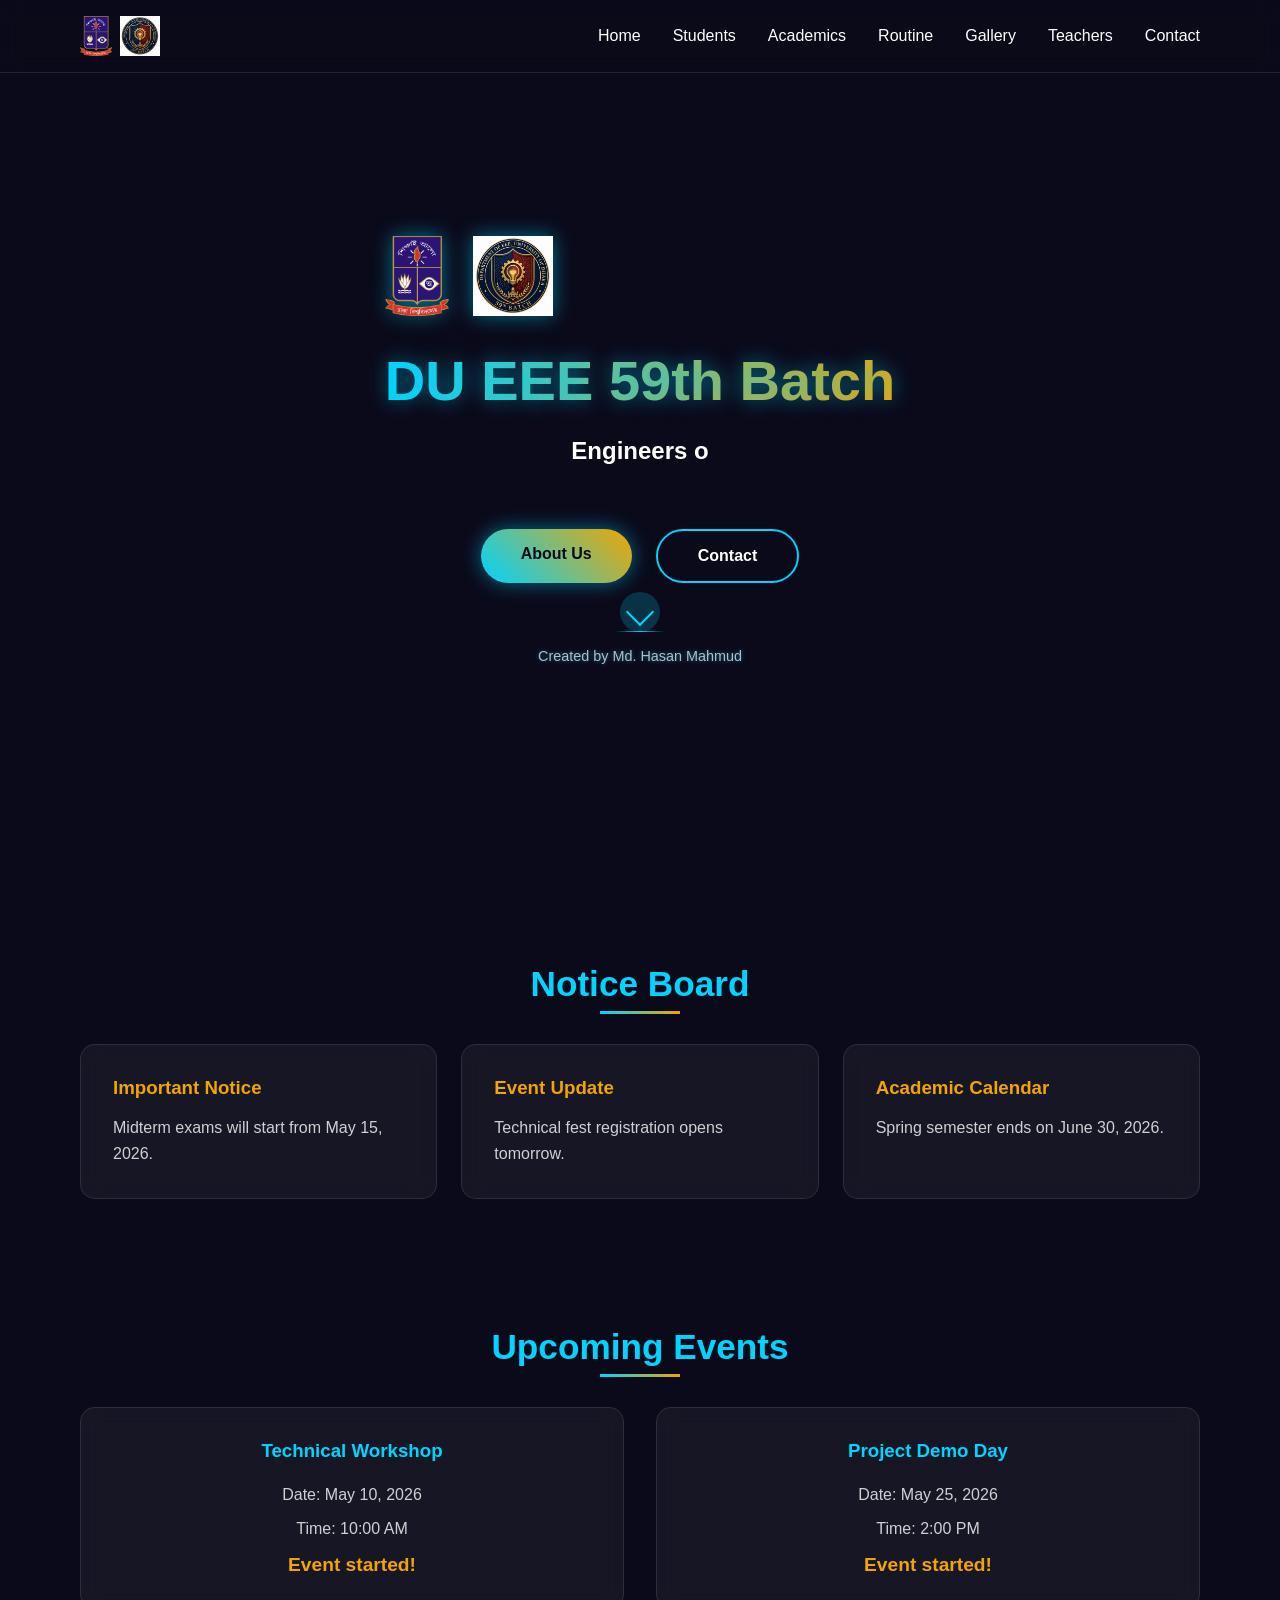
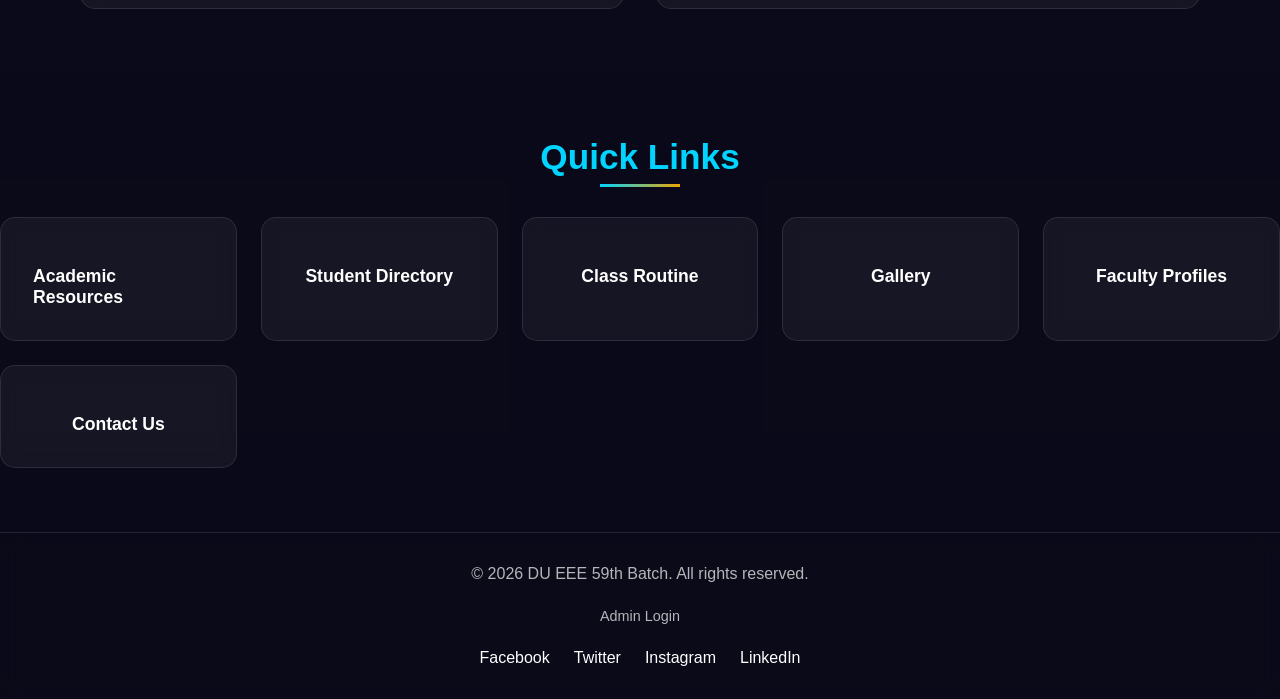
<file: index.html>
<!DOCTYPE html>
<html lang="en">
<head>
    <meta charset="UTF-8">
    <meta name="viewport" content="width=device-width, initial-scale=1.0">
    <title>DU EEE 59th Batch</title>
    <link rel="stylesheet" href="assets/css/style.css?v=2">
</head>
<body>
    <!-- Particle Canvas -->
    <canvas id="particles-canvas"></canvas>

    <!-- Navbar -->
    <nav class="navbar">
        <div class="container">
            <div class="logo">
                <img src="assets/images/du-logo.png" alt="Dhaka University Logo">
                <img src="assets/images/eee-logo.png" alt="EEE Department Logo">
            </div>
            <ul class="nav-links">
                <li><a href="index.html">Home</a></li>
                <li><a href="students.html">Students</a></li>
                <li><a href="academics.html">Academics</a></li>
                <li><a href="routine.html">Routine</a></li>
                <li><a href="gallery.html">Gallery</a></li>
                <li><a href="teachers.html">Teachers</a></li>
                <li><a href="contact.html">Contact</a></li>
            </ul>
        </div>
    </nav>

    <!-- Hero Section -->
    <section class="hero">
        <div class="hero-content">
            <div class="logos">
                <img src="assets/images/du-logo.png" alt="Dhaka University Logo">
                <img src="assets/images/eee-logo.png" alt="EEE Department Logo">
            </div>
            <h1>DU EEE 59th Batch</h1>
            <div class="typewriter">
                <span id="typewriter-text"></span>
            </div>
            <div class="cta-buttons">
                <a href="#about" class="btn btn-primary">About Us</a>
                <a href="#contact" class="btn btn-secondary">Contact</a>
            </div>
            <div class="credit-line">
                <div class="divider"></div>
                <p>Created by Md. Hasan Mahmud</p>
            </div>
            <div class="scroll-down">
                <a href="#notice-board"><span></span></a>
            </div>
        </div>
    </section>

    <!-- Notice Board -->
    <section id="notice-board" class="notice-board">
        <div class="container">
            <h2>Notice Board</h2>
            <div class="cards">
                <div class="card">
                    <h3>Important Notice</h3>
                    <p>Midterm exams will start from May 15, 2026.</p>
                </div>
                <div class="card">
                    <h3>Event Update</h3>
                    <p>Technical fest registration opens tomorrow.</p>
                </div>
                <div class="card">
                    <h3>Academic Calendar</h3>
                    <p>Spring semester ends on June 30, 2026.</p>
                </div>
            </div>
        </div>
    </section>

    <!-- Upcoming Events -->
    <section id="upcoming-events" class="upcoming-events">
        <div class="container">
            <h2>Upcoming Events</h2>
            <div class="events">
                <div class="event-card">
                    <h3>Technical Workshop</h3>
                    <p>Date: May 10, 2026</p>
                    <p>Time: 10:00 AM</p>
                    <div class="countdown" data-target-date="2026-05-10T10:00:00">
                        <span class="days">00</span>d
                        <span class="hours">00</span>h
                        <span class="minutes">00</span>m
                        <span class="seconds">00</span>s
                    </div>
                </div>
                <div class="event-card">
                    <h3>Project Demo Day</h3>
                    <p>Date: May 25, 2026</p>
                    <p>Time: 2:00 PM</p>
                    <div class="countdown" data-target-date="2026-05-25T14:00:00">
                        <span class="days">00</span>d
                        <span class="hours">00</span>h
                        <span class="minutes">00</span>m
                        <span class="seconds">00</span>s
                    </div>
                </div>
            </div>
        </div>
    </section>

    <!-- Quick Links -->
    <section id="quick-links" class="quick-links">
        <div = "container">
            <h2>Quick Links</h2>
            <div class="links">
                <a href="#" class="link">
                    <i class="fas fa-book"></i>
                    <span>Academic Resources</span>
                </a>
                <a href="#" class="link">
                    <i class="fas fa-users"></i>
                    <span>Student Directory</span>
                </a>
                <a href="#" class="link">
                    <i class="fas fa-calendar-alt"></i>
                    <span>Class Routine</span>
                </a>
                <a href="#" class="link">
                    <i class="fas fa-image"></i>
                    <span>Gallery</span>
                </a>
                <a href="#" class="link">
                    <i class="fas fa-chalkboard-teacher"></i>
                    <span>Faculty Profiles</span>
                </a>
                <a href="#" class="link">
                    <i class="fas fa-envelope"></i>
                    <span>Contact Us</span>
                </a>
            </div>
        </div>
    </section>

    <!-- Footer -->
    <footer class="footer">
        <div class="container">
            <p>&copy; 2026 DU EEE 59th Batch. All rights reserved.</p>
            <p><a href="admin/login.html" style="font-size: 0.9rem; color: rgba(255,255,255,0.7); text-decoration: none;">Admin Login</a></p>
            <div class="social-links">
                <a href="#">Facebook</a>
                <a href="#">Twitter</a>
                <a href="#">Instagram</a>
                <a href="#">LinkedIn</a>
            </div>
        </div>
    </footer>

    <script src="assets/js/particles.js?v=2"></script>
    <script src="assets/js/main.js?v=2"></script>
</body>
</html>
</file>
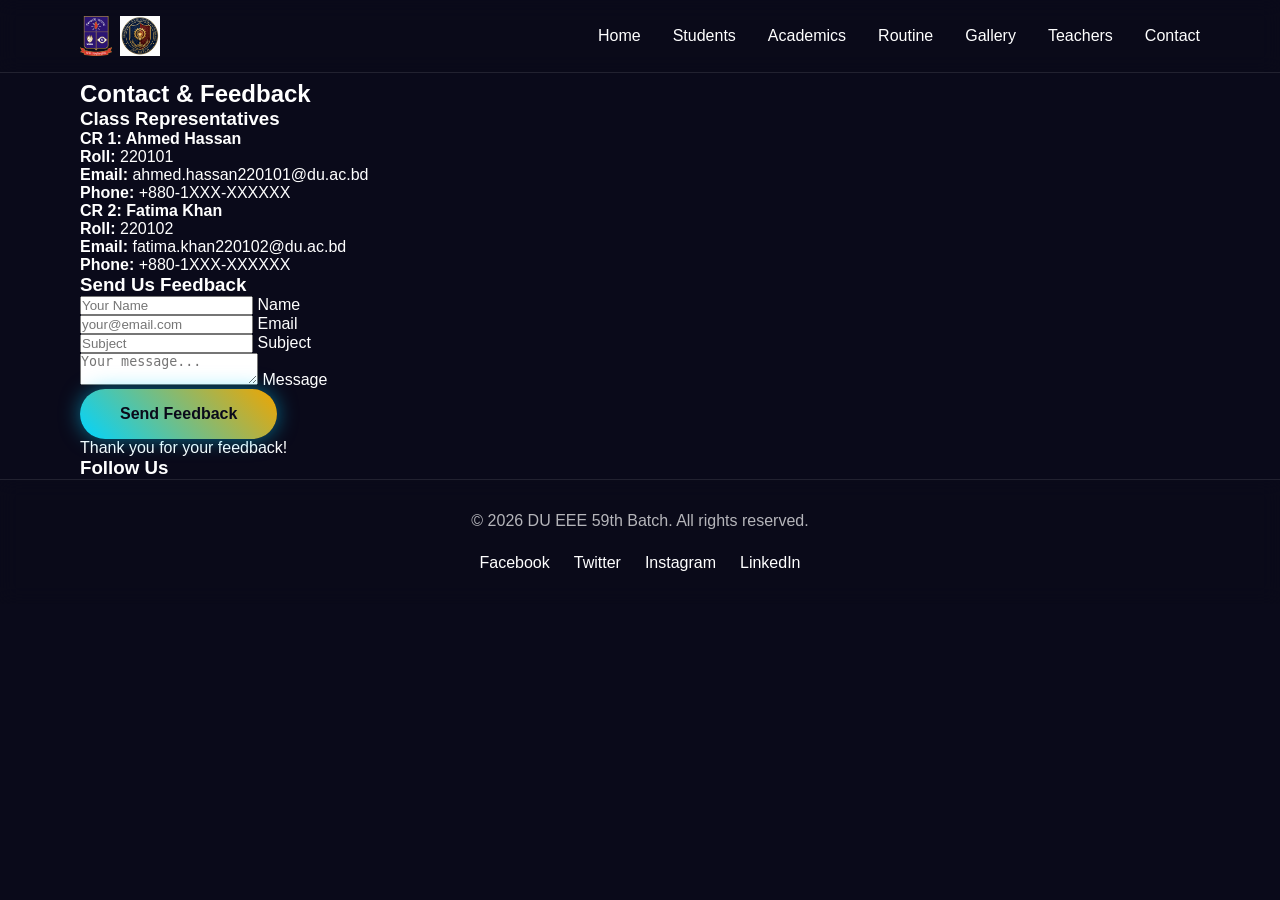
<file: contact.html>
<!DOCTYPE html>
<html lang="en">
<head>
    <meta charset="UTF-8">
    <meta name="viewport" content="width=device-width, initial-scale=1.0">
    <title>Contact & Feedback - DU EEE 59th Batch</title>
    <link rel="stylesheet" href="assets/css/style.css">
</head>
<body>
    <!-- Particle Canvas -->
    <canvas id="particles-canvas"></canvas>

    <!-- Navbar -->
    <nav class="navbar">
        <div class="container">
            <div class="logo">
                <img src="assets/images/du-logo.png" alt="Dhaka University Logo">
                <img src="assets/images/eee-logo.png" alt="EEE Department Logo">
            </div>
            <ul class="nav-links">
                <li><a href="index.html">Home</a></li>
                <li><a href="students.html">Students</a></li>
                <li><a href="academics.html">Academics</a></li>
                <li><a href="routine.html">Routine</a></li>
                <li><a href="gallery.html">Gallery</a></li>
                <li><a href="teachers.html">Teachers</a></li>
                <li><a href="contact.html" class="active">Contact</a></li>
            </ul>
        </div>
    </nav>

    <!-- Contact & Feedback -->
    <section class="contact-feedback page-main">
        <div class="container">
            <h2>Contact & Feedback</h2>
            <div class="contact-grid">
                <!-- CR Contact Cards -->
                <div class="cr-contacts">
                    <h3>Class Representatives</h3>
                    <div class="cr-cards">
                        <div class="cr-card">
                            <h4>CR 1: Ahmed Hassan</h4>
                            <p><strong>Roll:</strong> 220101</p>
                            <p><strong>Email:</strong> ahmed.hassan220101@du.ac.bd</p>
                            <p><strong>Phone:</strong> +880-1XXX-XXXXXX</p>
                        </div>
                        <div class="cr-card">
                            <h4>CR 2: Fatima Khan</h4>
                            <p><strong>Roll:</strong> 220102</p>
                            <p><strong>Email:</strong> fatima.khan220102@du.ac.bd</p>
                            <p><strong>Phone:</strong> +880-1XXX-XXXXXX</p>
                        </div>
                    </div>
                </div>

                <!-- Feedback Form -->
                <div class="feedback-form">
                    <h3>Send Us Feedback</h3>
                    <form id="feedback-form">
                        <div class="form-group">
                            <input type="text" id="name" placeholder="Your Name" required>
                            <label for="name">Name</label>
                        </div>
                        <div class="form-group">
                            <input type="email" id="email" placeholder="your@email.com" required>
                            <label for="email">Email</label>
                        </div>
                        <div class="form-group">
                            <input type="text" id="subject" placeholder="Subject">
                            <label for="subject">Subject</label>
                        </div>
                        <div class="form-group">
                            <textarea id="message" placeholder="Your message..." required></textarea>
                            <label for="message">Message</label>
                        </div>
                        <button type="submit" class="btn btn-primary">Send Feedback</button>
                    </form>
                    <div id="form-success" class="form-success">
                        <p>Thank you for your feedback!</p>
                    </div>
                </div>
            </div>
        </div>
    </section>

    <!-- Social Media Links -->
    <section class="social-media">
        <div class="container">
            <h3>Follow Us</h3>
            <div class="social-links">
                <a href="#" class="social-icon"><i class="fab fa-facebook-f"></i></a>
                <a href="#" class="social-icon"><i class="fab fa-twitter"></i></a>
                <a href="#" class="social-icon"><i class="fab fa-instagram"></i></a>
                <a href="#" class="social-icon"><i class="fab fa-linkedin-in"></i></a>
                <a href="#" class="social-icon"><i class="fab fa-youtube"></i></a>
            </div>
        </div>
    </section>

    <!-- Footer -->
    <footer class="footer">
        <div class="container">
            <p>&copy; 2026 DU EEE 59th Batch. All rights reserved.</p>
            <div class="social-links">
                <a href="#">Facebook</a>
                <a href="#">Twitter</a>
                <a href="#">Instagram</a>
                <a href="#">LinkedIn</a>
            </div>
        </div>
    </footer>

    <script src="assets/js/particles.js"></script>
    <script src="assets/js/main.js"></script>
    <script>
        // Contact Specific JS for Form Submission
        document.addEventListener('DOMContentLoaded', () => {
            const form = document.getElementById('feedback-form');
            const successMessage = document.getElementById('form-success');

            form.addEventListener('submit', (e) => {
                e.preventDefault();
                // Simulate form submission
                successMessage.style.display = 'block';
                form.reset();
                // Hide success message after 3 seconds
                setTimeout(() => {
                    successMessage.style.display = 'none';
                }, 3000);
            });
        });
    </script>
</body>
</html>
</file>
<file: assets/css/style.css>
/* Reset and Base Styles */
* {
    margin: 0;
    padding: 0;
    box-sizing: border-box;
}

body {
    font-family: 'Segoe UI', Tahoma, Geneva, Verdana, sans-serif;
    background-color: #0a0a1a;
    color: #fff;
    overflow-x: hidden;
}

.container {
    width: 90%;
    max-width: 1200px;
    margin: 0 auto;
    padding: 0 1rem;
}

/* Navbar */
.navbar {
    position: fixed;
    top: 0;
    left: 0;
    width: 100%;
    padding: 1rem 0;
    background: rgba(10, 10, 26, 0.8);
    backdrop-filter: blur(10px);
    border-bottom: 1px solid rgba(255, 255, 255, 0.1);
    z-index: 1000;
    transition: all 0.3s ease;
}

.navbar.scrolled {
    background: rgba(10, 10, 26, 0.95);
    box-shadow: 0 4px 6px rgba(0, 0, 0, 0.1);
}

.navbar .container {
    display: flex;
    justify-content: space-between;
    align-items: center;
}

.logo {
    display: flex;
    align-items: center;
    gap: 0.5rem;
}

.logo img {
    height: 40px;
    width: auto;
}

.nav-links {
    display: flex;
    list-style: none;
    gap: 2rem;
}

.nav-links a {
    color: #fff;
    text-decoration: none;
    font-weight: 500;
    transition: all 0.3s ease;
    position: relative;
}

.nav-links a:hover {
    color: #00d4ff;
}

.nav-links a::after {
    content: '';
    position: absolute;
    bottom: -5px;
    left: 0;
    width: 0;
    height: 2px;
    background: #00d4ff;
    transition: width 0.3s ease;
}

.nav-links a:hover::after {
    width: 100%;
}

/* Hero Section */
.hero {
    position: relative;
    height: 100vh;
    overflow: hidden;
    display: flex;
    align-items: center;
    justify-content: center;
    text-align: center;
    padding: 0 1rem;
}

.hero-content {
    position: relative;
    z-index: 10;
    max-width: 800px;
}

.hero .logos {
    display: flex;
    justify: center;
    gap: 1.5rem;
    margin-bottom: 2rem;
}

.hero .logos img {
    height: 80px;
    width: auto;
    filter: drop-shadow(0 0 10px rgba(0, 212, 255, 0.5));
}

.hero h1 {
    font-size: 3.5rem;
    font-weight: 800;
    background: linear-gradient(to right, #00d4ff, #f0a500);
    -webkit-background-clip: text;
    -webkit-text-fill-color: transparent;
    margin-bottom: 1.5rem;
    text-shadow: 0 0 20px rgba(0, 212, 255, 0.5);
}

.typewriter {
    font-size: 1.5rem;
    font-weight: 600;
    color: #fff;
    margin-bottom: 2rem;
    min-height: 60px;
}

.cta-buttons {
    display: flex;
    justify-content: center;
    gap: 1.5rem;
    margin-bottom: 3rem;
}

.btn {
    display: inline-block;
    padding: 1rem 2.5rem;
    border-radius: 50px;
    font-weight: 600;
    text-decoration: none;
    transition: all 0.3s ease;
    position: relative;
    overflow: hidden;
    border: none;
    cursor: pointer;
    font-size: 1rem;
}

.btn-primary {
    background: linear-gradient(45deg, #00d4ff, #f0a500);
    color: #0a0a1a;
    box-shadow: 0 0 20px rgba(0, 212, 255, 0.5);
}

.btn-primary:hover {
    transform: translateY(-3px);
    box-shadow: 0 0 30px rgba(0, 212, 255, 0.8);
}

.btn-secondary {
    background: transparent;
    color: #fff;
    border: 2px solid #00d4ff;
}

.btn-secondary:hover {
    background: rgba(0, 212, 255, 0.2);
    transform: translateY(-3px);
}

.scroll-down {
    position: absolute;
    bottom: 2rem;
    left: 50%;
    transform: translateX(-50%);
}

.scroll-down a {
    display: block;
    width: 40px;
    height: 40px;
    border-radius: 50%;
    background: rgba(0, 212, 255, 0.2);
    display: flex;
    align-items: center;
    justify-content: center;
    transition: all 0.3s ease;
}

.scroll-down a:hover {
    background: rgba(0, 212, 255, 0.4);
    transform: translateY(-5px);
}

.scroll-down a span {
    display: block;
    width: 20px;
    height: 20px;
    border-bottom: 2px solid #00d4ff;
    border-right: 2px solid #00d4ff;
    transform: rotate(45deg);
    animation: scrollDown 1.5s infinite;
}

@keyframes scrollDown {
    0% {
        opacity: 0;
        transform: rotate(45deg) translate(-10px, -10px);
    }
    50% {
        opacity: 1;
    }
    100% {
        opacity: 0;
        transform: rotate(45deg) translate(10px, 10px);
    }
}

/* Notice Board */
.notice-board {
    padding: 4rem 0;
    background: rgba(10, 10, 26, 0.5);
}

.notice-board h2,
.upcoming-events h2,
.quick-links h2 {
    text-align: center;
    margin-bottom: 2.5rem;
    font-size: 2.2rem;
    color: #00d4ff;
    position: relative;
}

.notice-board h2::after,
.upcoming-events h2::after,
.quick-links h2::after {
    content: '';
    position: absolute;
    bottom: -10px;
    left: 50%;
    transform: translateX(-50%);
    width: 80px;
    height: 3px;
    background: linear-gradient(to right, #00d4ff, #f0a500);
}

/* Cards */
.cards {
    display: grid;
    grid-template-columns: repeat(auto-fit, minmax(300px, 1fr));
    gap: 1.5rem;
}

.card {
    background: rgba(255, 255, 255, 0.05);
    backdrop-filter: blur(10px);
    border: 1px solid rgba(255, 255, 255, 0.1);
    border-radius: 15px;
    padding: 2rem;
    transition: all 0.4s ease;
    position: relative;
    overflow: hidden;
}

.card:hover {
    transform: translateY(-10px);
    box-shadow: 0 15px 30px rgba(0, 0, 0, 0.3);
    border-color: rgba(0, 212, 255, 0.3);
}

.card h3 {
    color: #f0a500;
    margin-bottom: 1rem;
    display: flex;
    align-items: center;
    gap: 0.5rem;
}

.card p {
    line-height: 1.6;
    color: rgba(255, 255, 255, 0.8);
}

/* Upcoming Events */
.upcoming-events {
    padding: 4rem 0;
}

.events {
    display: grid;
    grid-template-columns: repeat(auto-fit, minmax(300px, 1fr));
    gap: 2rem;
}

.event-card {
    background: rgba(255, 255, 255, 0.05);
    backdrop-filter: blur(10px);
    border: 1px solid rgba(255, 255, 255, 0.1);
    border-radius: 15px;
    padding: 2rem;
    text-align: center;
    transition: all 0.4s ease;
}

.event-card:hover {
    transform: translateY(-10px);
    box-shadow: 0 15px 30px rgba(0, 0, 0, 0.3);
    border-color: rgba(0, 212, 255, 0.3);
}

.event-card h3 {
    color: #00d4ff;
    margin-bottom: 1.5rem;
}

.event-card p {
    margin-bottom: 1rem;
    color: rgba(255, 255, 255, 0.8);
}

.countdown {
    display: flex;
    justify-content: center;
    gap: 1rem;
    font-size: 1.2rem;
    font-weight: 600;
    color: #f0a500;
}

.countdown span {
    display: inline-block;
    min-width: 40px;
}

/* Quick Links */
.quick-links {
    padding: 4rem 0;
    background: rgba(10, 10, 26, 0.3);
}

.links {
    display: grid;
    grid-template-columns: repeat(auto-fit, minmax(200px, 1fr));
    gap: 1.5rem;
}

.link {
    display: flex;
    flex-direction: column;
    align-items: center;
    background: rgba(255, 255, 255, 0.05);
    backdrop-filter: blur(10px);
    border: 1px solid rgba(255, 255, 255, 0.1);
    border-radius: 15px;
    padding: 2rem;
    text-decoration: none;
    color: #fff;
    transition: all 0.4s ease;
}

.link:hover {
    transform: translateY(-10px);
    box-shadow: 0 15px 30px rgba(0, 0, 0, 0.3);
    border-color: rgba(0, 212, 255, 0.3);
    background: rgba(0, 212, 255, 0.1);
}

.link i {
    font-size: 2.5rem;
    color: #00d4ff;
    margin-bottom: 1rem;
}

.link span {
    font-weight: 600;
    font-size: 1.1rem;
}

/* Footer */
.footer {
    background: rgba(10, 10, 26, 0.8);
    backdrop-filter: blur(10px);
    border-top: 1px solid rgba(255, 255, 255, 0.1);
    padding: 2rem 0;
    text-align: center;
}

.footer p {
    margin-bottom: 1.5rem;
    color: rgba(255, 255, 255, 0.7);
}

.social-links {
    display: flex;
    justify-content: center;
    gap: 1.5rem;
}

.social-links a {
    color: #fff;
    text-decoration: none;
    font-weight: 500;
    transition: all 0.3s ease;
}

.social-links a:hover {
    color: #00d4ff;
}

/* Responsive Design */
@media (max-width: 768px) {
    .hero h1 {
        font-size: 2.5rem;
    }

    .typewriter {
        font-size: 1.2rem;
    }

    .nav-links {
        gap: 1rem;
    }

    .nav-links a {
        font-size: 0.9rem;
    }

    .cta-buttons {
        flex-direction: column;
    }

    .btn {
        padding: 0.8rem 2rem;
    }

    .logos img {
        height: 60px;
    }
}

/* Animations */
@keyframes fadeIn {
    from {
        opacity: 0;
        transform: translateY(20px);
    }
    to {
        opacity: 1;
        transform: translateY(0);
    }
}

body {
    animation: fadeIn 1s ease-out;
}

/* Fix for fixed navbar offset on non-home pages */
.page-main {
    padding-top: 80px; /* Compensates for fixed navbar height */
}

/* Glassmorphism */
.glass-card {
    background: rgba(255, 255, 255, 0.05);
    backdrop-filter: blur(10px);
    border: 1px solid rgba(255, 255, 255, 0.1);
    border-radius: 15px;
}

/* Particle Canvas */
#particles-canvas {
    position: fixed;
    top: 0;
    left: 0;
    width: 100vw;
    height: 100vh;
    z-index: -1;
    display: block;
}

/* Academic Resources Card Grid */
.semester-cards {
    display: grid;
    grid-template-columns: repeat(auto-fit, minmax(250px, 1fr));
    gap: 1.5rem;
    margin-bottom: 2rem;
}

.semester-card {
    background: rgba(255, 255, 255, 0.05);
    backdrop-filter: blur(10px);
    border: 1px solid rgba(255, 255, 255, 0.1);
    border-radius: 15px;
    padding: 2rem;
    text-align: center;
    transition: all 0.4s ease;
    cursor: pointer;
    display: flex;
    flex-direction: column;
    align-items: center;
    justify-content: center;
    height: 100%;
    color: #fff;
}

.semester-card i {
    font-size: 2.5rem;
    color: #00d4ff;
    margin-bottom: 1rem;
}

.semester-card h3 {
    font-size: 1.25rem;
    margin: 0;
    font-weight: 600;
}

.semester-card:hover {
    transform: translateY(-10px);
    box-shadow: 0 15px 30px rgba(0, 0, 0, 0.3);
    border-color: rgba(0, 212, 255, 0.3);
    background: rgba(0, 212, 255, 0.1);
}

.semester-card.active {
    background: rgba(0, 212, 255, 0.2);
    border-color: #00d4ff;
    box-shadow: 0 0 20px rgba(0, 212, 255, 0.5);
    transform: translateY(-5px);
}

/* Routine Cards */
.routine-cards {
    display: grid;
    grid-template-columns: repeat(auto-fit, minmax(280px, 1fr));
    gap: 1.5rem;
    margin-bottom: 2rem;
}

.routine-day-card {
    background: rgba(255, 255, 255, 0.05);
    backdrop-filter: blur(10px);
    border: 1px solid rgba(255, 255, 255, 0.1);
    border-radius: 15px;
    padding: 1.5rem;
    transition: all 0.4s ease;
    height: 100%;
}

.routine-day-card:hover {
    transform: translateY(-5px);
    box-shadow: 0 10px 20px rgba(0, 0, 0, 0.2);
    border-color: rgba(0, 212, 255, 0.3);
}

.routine-day-card.today {
    background: rgba(0, 212, 255, 0.15);
    border-color: #00d4ff;
    box-shadow: 0 0 15px rgba(0, 212, 255, 0.3);
    transform: translateY(-3px);
}

.routine-day-card h3 {
    color: #00d4ff;
    margin-bottom: 1rem;
    display: flex;
    align-items: center;
    gap: 0.5rem;
    font-size: 1.25rem;
}

.routine-day-card h3 i {
    font-size: 1.5rem;
}

.routine-time-slot {
    display: flex;
    justify-content: space-between;
    padding: 0.75rem 0;
    border-bottom: 1px solid rgba(255, 255, 255, 0.05);
}

.routine-time-slot:last-child {
    border-bottom: none;
}

.routine-time {
    color: #f0a500;
    font-weight: 600;
    min-width: 100px;
}

.routine-course {
    color: rgba(255, 255, 255, 0.8);
    flex: 1;
    text-align: left;
}

.routine-course.lab {
    color: #00d4ff;
    font-weight: 500;
}

/* Credit Line */
.credit-line {
    opacity: 0;
    transform: translateY(20px);
    margin-top: 2rem;
    text-align: center;
    animation: fadeIn 1s ease-out forwards;
    animation-delay: 0.5s;
}

.divider {
    width: 50px;
    height: 1px;
    background: linear-gradient(to right, transparent, #00d4ff, transparent);
    margin: 0 auto 1rem;
}

.credit-line p {
    font-size: 0.9rem;
    color: rgba(255, 255, 255, 0.7);
    text-shadow: 0 0 5px rgba(0, 212, 255, 0.5);
}

/* Placeholder text for empty tabs */
.placeholder {
    color: rgba(255, 255, 255, 0.5);
    font-style: italic;
    text-align: center;
    padding: 2rem;
    font-size: 1rem;
}

/* Year/Semester Selection Controls */
.selection-controls {
    display: flex;
    flex-direction: column;
    gap: 1rem;
    margin-bottom: 2rem;
}

.year-selection, .semester-selection {
    display: flex;
    flex-wrap: wrap;
    gap: 0.5rem;
}

.year-btn, .semester-btn {
    background: rgba(255, 255, 255, 0.05);
    backdrop-filter: blur(10px);
    border: 1px solid rgba(255, 255, 255, 0.1);
    color: #fff;
    padding: 0.5rem 1rem;
    border-radius: 50px;
    cursor: pointer;
    transition: all 0.3s ease;
    font-weight: 500;
    white-space: nowrap;
}

.year-btn:hover, .semester-btn:hover {
    background: rgba(255, 255, 255, 0.08);
    transform: translateY(-2px);
}

.year-btn.active, .semester-btn.active {
    background: rgba(0, 212, 255, 0.2);
    border-color: #00d4ff;
    box-shadow: 0 0 15px rgba(0, 212, 255, 0.5);
    transform: translateY(-3px);
}

/* Ensure buttons look good on smaller screens */
@media (max-width: 480px) {
    .year-btn, .semester-btn {
        padding: 0.4rem 0.8rem;
        font-size: 0.9rem;
    }
}
</file>
